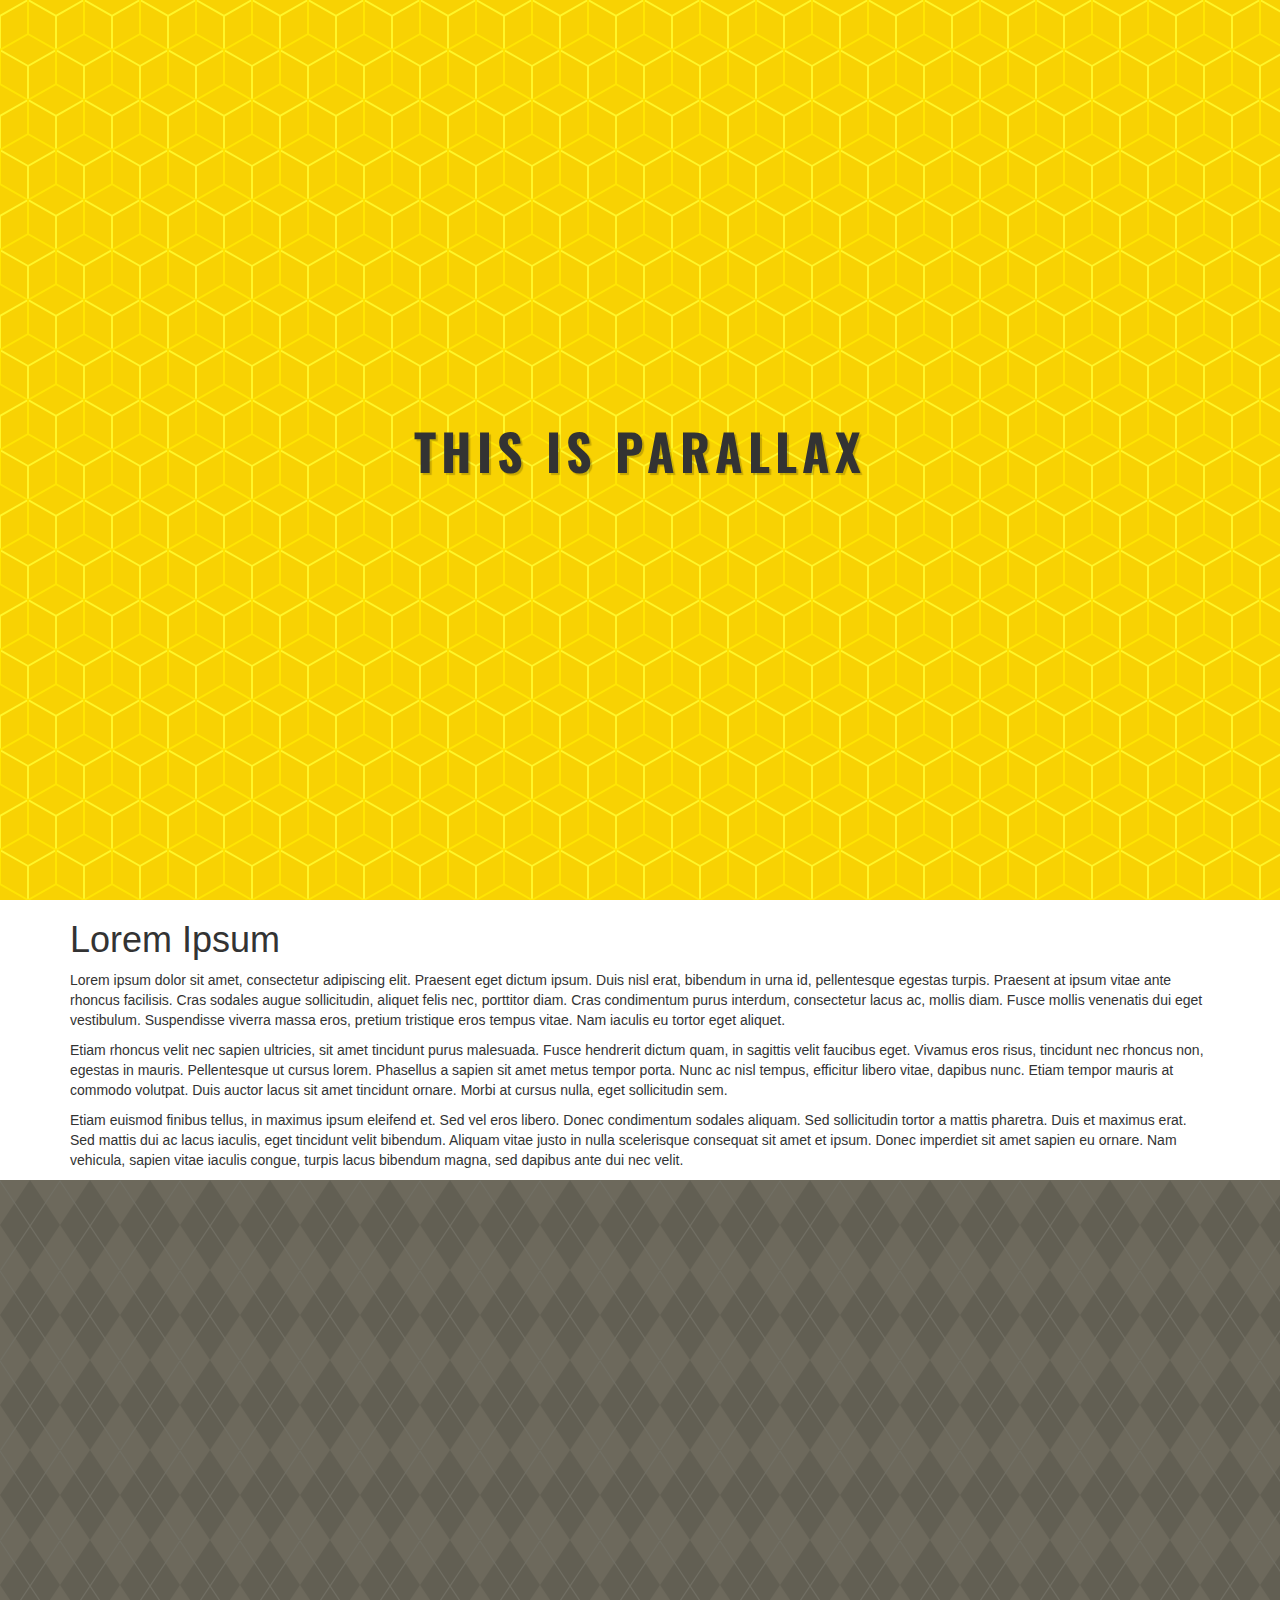
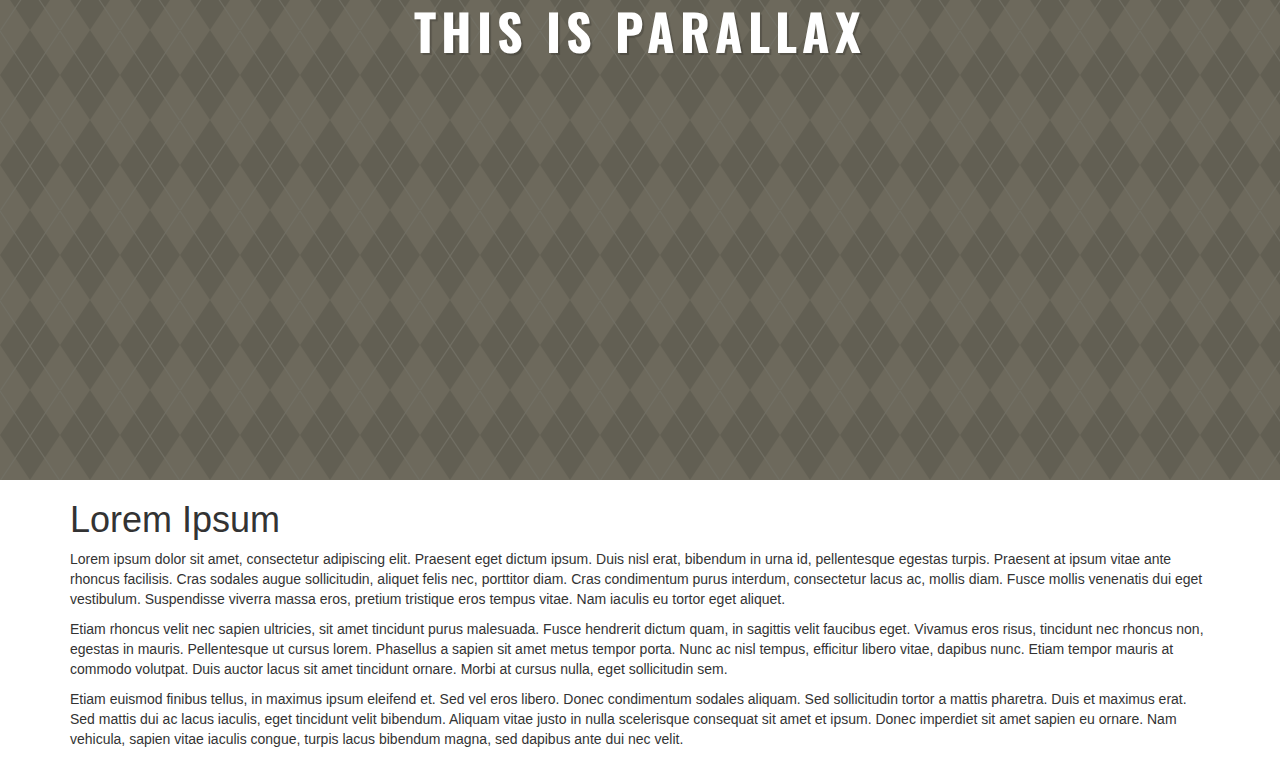
<file: parallax/index.html>
<!DOCTYPE html>
<html lang="en" >
<head>
  <meta charset="UTF-8">
  <title>CodePen - Smooth scroll parallax with variable speed</title>
  <link href="https://fonts.googleapis.com/css?family=Oswald" rel="stylesheet"><link rel='stylesheet' href='https://maxcdn.bootstrapcdn.com/bootstrap/3.3.5/css/bootstrap.min.css'><link rel="stylesheet" href="https://rmviscom.github.io/ESE/parallax/style.css">

</head>
<body>
<!-- partial:index.partial.html -->
<section class="parallax" data-speed="0.5">
   <h1>This is parallax</h1>
</section>
<article class="container">
   <h1>Lorem Ipsum</h1>
   <p>
      Lorem ipsum dolor sit amet, consectetur adipiscing elit. Praesent eget dictum ipsum. Duis nisl erat, bibendum in urna id, pellentesque egestas turpis. Praesent at ipsum vitae ante rhoncus facilisis. Cras sodales augue sollicitudin, aliquet felis nec,
      porttitor diam. Cras condimentum purus interdum, consectetur lacus ac, mollis diam. Fusce mollis venenatis dui eget vestibulum. Suspendisse viverra massa eros, pretium tristique eros tempus vitae. Nam iaculis eu tortor eget aliquet.
   </p>
   <p>
      Etiam rhoncus velit nec sapien ultricies, sit amet tincidunt purus malesuada. Fusce hendrerit dictum quam, in sagittis velit faucibus eget. Vivamus eros risus, tincidunt nec rhoncus non, egestas in mauris. Pellentesque ut cursus lorem. Phasellus a sapien
      sit amet metus tempor porta. Nunc ac nisl tempus, efficitur libero vitae, dapibus nunc. Etiam tempor mauris at commodo volutpat. Duis auctor lacus sit amet tincidunt ornare. Morbi at cursus nulla, eget sollicitudin sem.
   </p>
   <p>
      Etiam euismod finibus tellus, in maximus ipsum eleifend et. Sed vel eros libero. Donec condimentum sodales aliquam. Sed sollicitudin tortor a mattis pharetra. Duis et maximus erat. Sed mattis dui ac lacus iaculis, eget tincidunt velit bibendum. Aliquam
      vitae justo in nulla scelerisque consequat sit amet et ipsum. Donec imperdiet sit amet sapien eu ornare. Nam vehicula, sapien vitae iaculis congue, turpis lacus bibendum magna, sed dapibus ante dui nec velit.
   </p>
</article>

<section class="parallax" data-speed="0.5">
   <h1>This is parallax</h1>
</section>

<article class="container">
   <h1>Lorem Ipsum</h1>
   <p>
      Lorem ipsum dolor sit amet, consectetur adipiscing elit. Praesent eget dictum ipsum. Duis nisl erat, bibendum in urna id, pellentesque egestas turpis. Praesent at ipsum vitae ante rhoncus facilisis. Cras sodales augue sollicitudin, aliquet felis nec,
      porttitor diam. Cras condimentum purus interdum, consectetur lacus ac, mollis diam. Fusce mollis venenatis dui eget vestibulum. Suspendisse viverra massa eros, pretium tristique eros tempus vitae. Nam iaculis eu tortor eget aliquet.
   </p>
   <p>
      Etiam rhoncus velit nec sapien ultricies, sit amet tincidunt purus malesuada. Fusce hendrerit dictum quam, in sagittis velit faucibus eget. Vivamus eros risus, tincidunt nec rhoncus non, egestas in mauris. Pellentesque ut cursus lorem. Phasellus a sapien
      sit amet metus tempor porta. Nunc ac nisl tempus, efficitur libero vitae, dapibus nunc. Etiam tempor mauris at commodo volutpat. Duis auctor lacus sit amet tincidunt ornare. Morbi at cursus nulla, eget sollicitudin sem.
   </p>
   <p>
      Etiam euismod finibus tellus, in maximus ipsum eleifend et. Sed vel eros libero. Donec condimentum sodales aliquam. Sed sollicitudin tortor a mattis pharetra. Duis et maximus erat. Sed mattis dui ac lacus iaculis, eget tincidunt velit bibendum. Aliquam
      vitae justo in nulla scelerisque consequat sit amet et ipsum. Donec imperdiet sit amet sapien eu ornare. Nam vehicula, sapien vitae iaculis congue, turpis lacus bibendum magna, sed dapibus ante dui nec velit.
   </p>
</article>
<!-- partial -->
  <script  src="https://rmviscom.github.io/ESE/parallax/script.js"></script>

</body>
</html>
</file>
